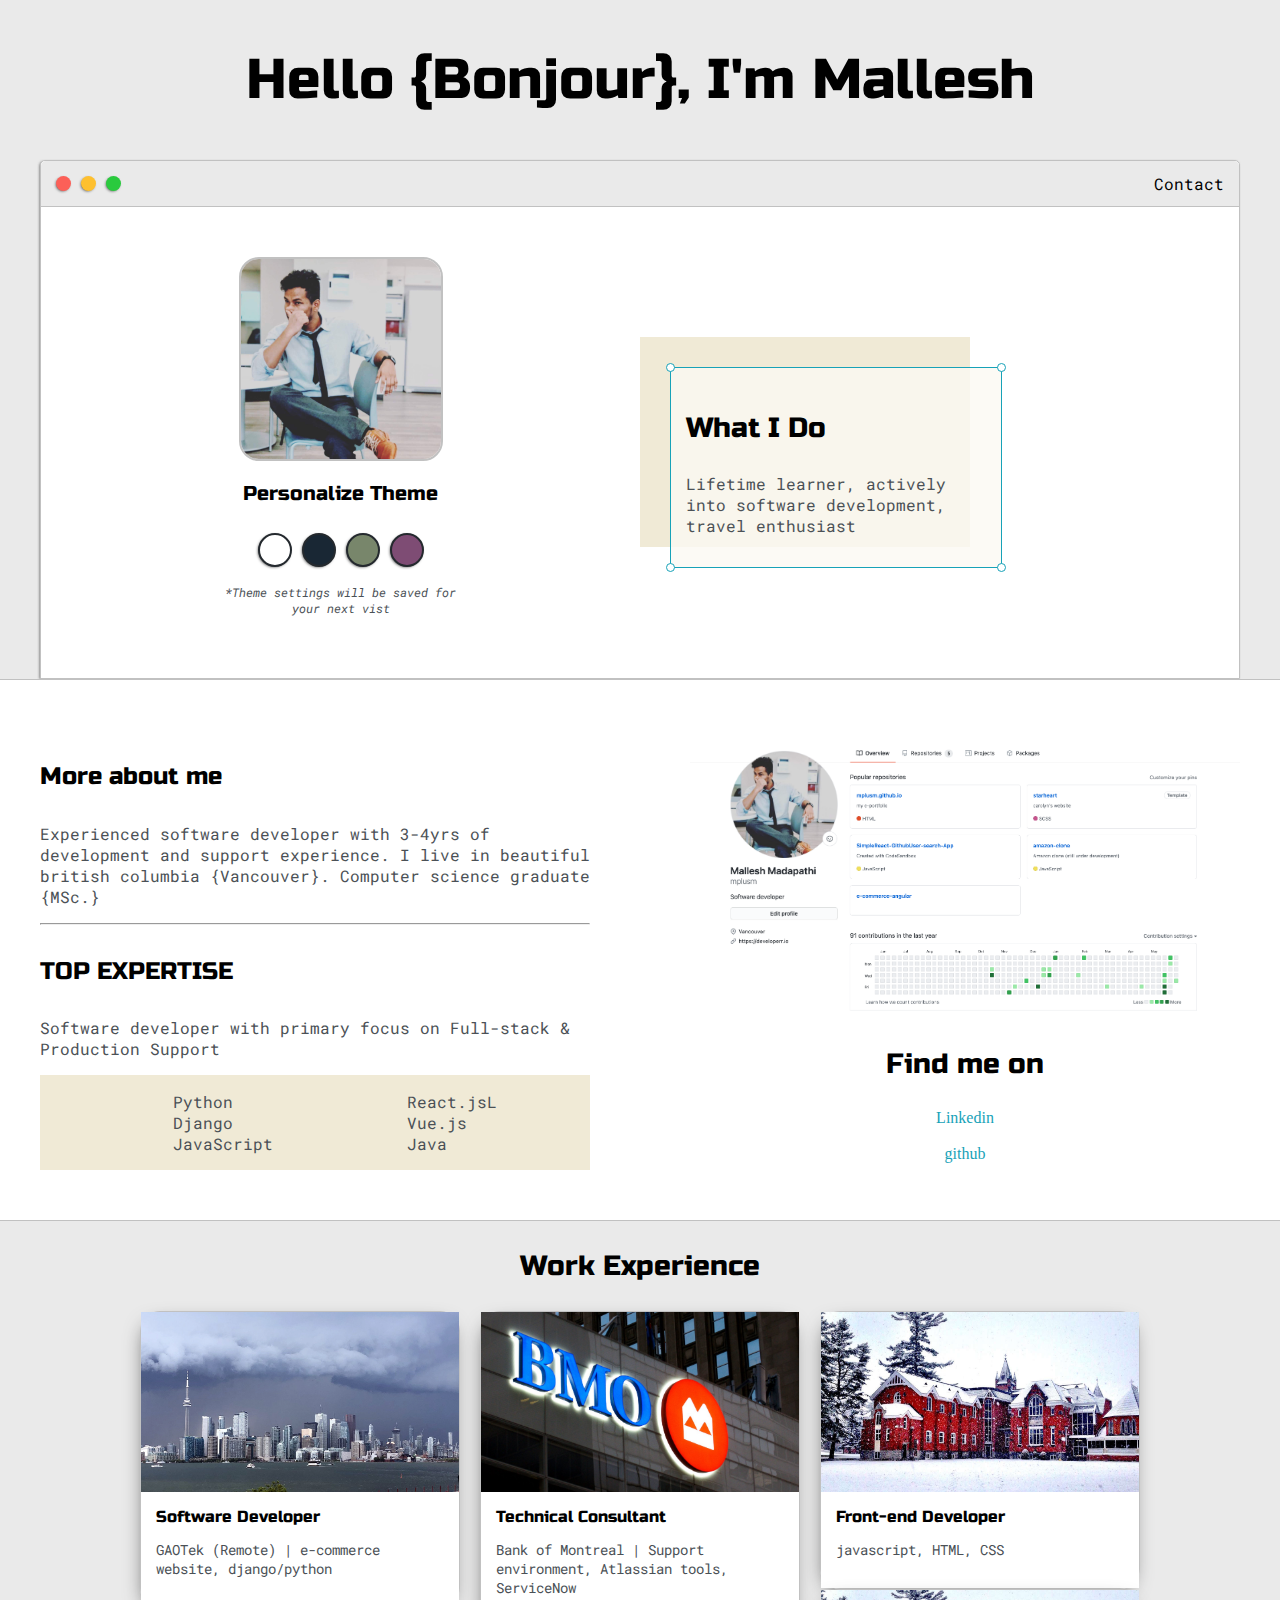
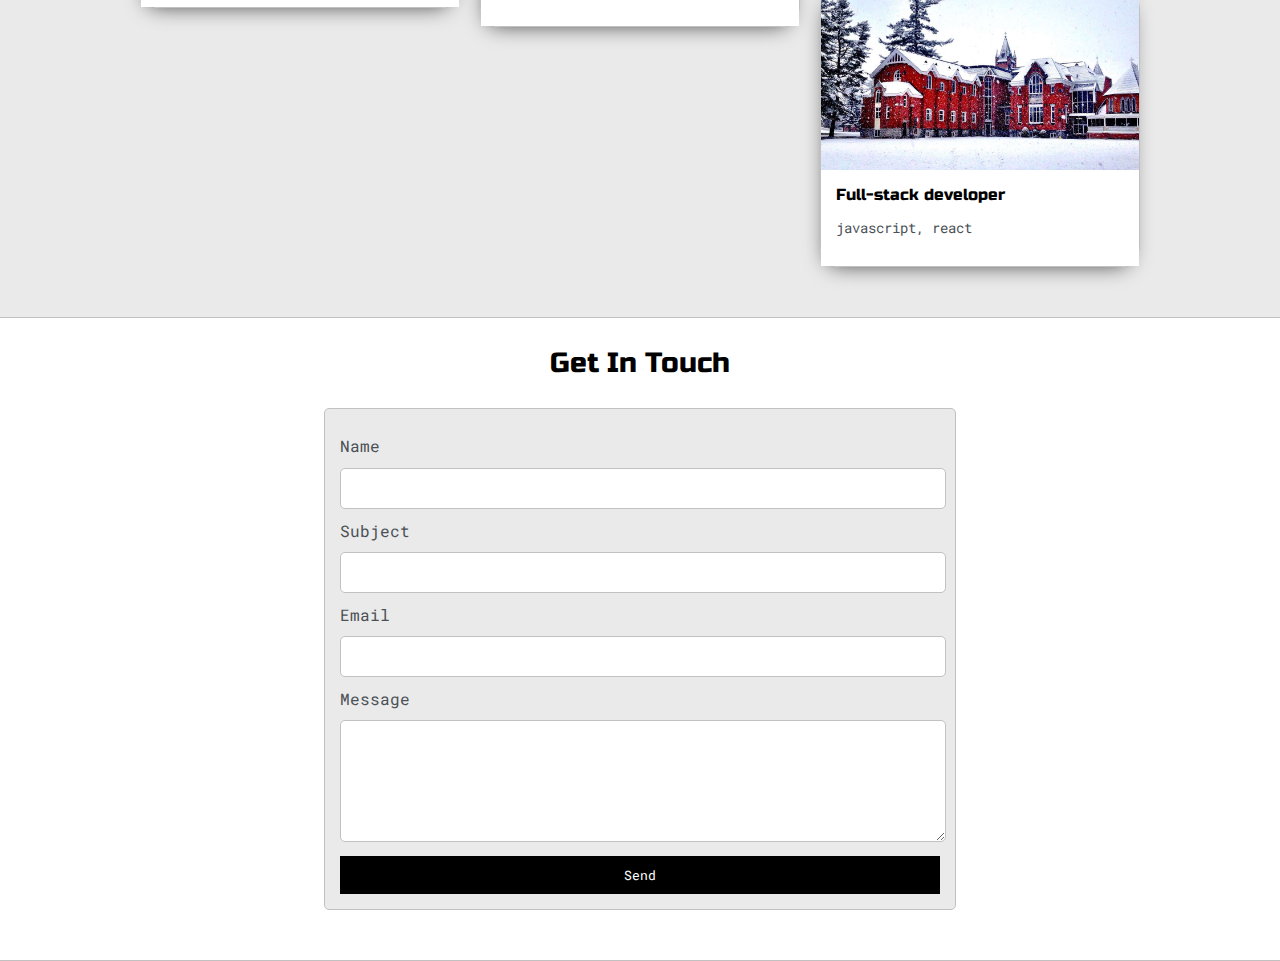
<file: index.html>
<!DOCTYPE html>
<html>

<head>
  <!-- Global site tag (gtag.js) - Google Analytics -->
<script async src="https://www.googletagmanager.com/gtag/js?id=G-G0EK1N365B"></script>
<script>
  window.dataLayer = window.dataLayer || [];
  function gtag(){dataLayer.push(arguments);}
  gtag('js', new Date());

  gtag('config', 'G-G0EK1N365B');
</script>
  
  <title>Mallesh Madapathi</title>

  <meta name="viewport" content="width=device-width, initial-scale=1, maximum-scale=1, minimum-scale=1" />

  <link href="https://fonts.googleapis.com/css2?family=Russo+One&display=swap" rel="stylesheet" />

  <link href="https://fonts.googleapis.com/css2?family=Roboto+Mono:wght@500&family=Russo+One&display=swap"
    rel="stylesheet" />

  <link rel="stylesheet" type="text/css" href="default.css" />
  <link id="theme-style" rel="stylesheet" type="text/css" href="" />
</head>

<body>
  <section class="s1">
    <div class="main-container">
      <div class="greeting-wrapper">
        <h1>Hello {Bonjour}, I'm Mallesh</h1>
      </div>

      <div class="intro-wrapper">
        <div class="nav-wrapper">
          <a href="index.html">
            <div class="dots-wrapper">
              <div id="dot-1" class="browser-dot"></div>
              <div id="dot-2" class="browser-dot"></div>
              <div id="dot-3" class="browser-dot"></div>
            </div>
          </a>

          <ul id="navigation">
            <li><a href="index.html#contact">Contact</a></li>
          </ul>
        </div>

        <div class="left-column">
          <img id="profile_pic" src="images/Mallesh.JPG" />
          <h5 style="text-align: center; line-height: 0">
            Personalize Theme
          </h5>

          <div id="theme-options-wrapper">
            <div data-mode="light" id="light-mode" class="theme-dot"></div>
            <div data-mode="blue" id="blue-mode" class="theme-dot"></div>
            <div data-mode="green" id="green-mode" class="theme-dot"></div>
            <div data-mode="purple" id="purple-mode" class="theme-dot"></div>
          </div>

          <p id="settings-note">
            *Theme settings will be saved for<br />your next vist
          </p>
        </div>

        <div class="right-column">
          <div id="preview-shadow">
            <div id="preview">
              <div id="corner-tl" class="corner"></div>
              <div id="corner-tr" class="corner"></div>
              <h3>What I Do</h3>
              <p>
               Lifetime learner, actively into software development, travel enthusiast
              </p>
              <div id="corner-br" class="corner"></div>
              <div id="corner-bl" class="corner"></div>
            </div>
          </div>
        </div>
      </div>
    </div>
  </section>

  <section class="s2">
    <div class="main-container">
      <div class="about-wrapper">
        <div class="about-me">
          <h4>More about me</h4>

          <p>
            Experienced software developer with 3-4yrs of development and support experience.
            I live in beautiful british columbia {Vancouver}. Computer science graduate {MSc.}
      
          </p>

          <hr />

          <h4>TOP EXPERTISE</h4>

          <p>
            Software developer with primary focus on Full-stack & Production Support
          </p>

          <div id="skills">
            <ul>
              <li>Python</li>
              <li>Django</li>
              <li>JavaScript</li>
              
            </ul>

            <ul>
              <li></li>
              <li>React.jsL</li>
              <li>Vue.js</li>
              <li>Java</li>
            </ul>
          </div>
        </div>

        <div class="social-links">
          <img id="social_img" src="images/LinkedIn.png" />
          <h3>Find me on</h3>

          <a target="_blank" href="https://www.linkedin.com/in/malleshmadapathi/">Linkedin
          </a>
          </br>
          <a "https://github.com/mplusm">github
          </a>

        </div>
      </div>
    </div>
  </section>

  <section class="s1">
    <div class="main-container">
      <h3 style="text-align: center">Work Experience</h3>

      <div class="post-wrapper">
        <div>
          <div class="post">
            <img class="thumbnail" src="images/toronto.jpeg" />
            <div class="post-preview">
              <h6 class="post-title"> Software Developer</h6>
              <p class="post-intro">
                GAOTek (Remote) |
                e-commerce website, django/python
              </p>

            </div>
          </div>
        </div>
        <div>
          <div class="post">
            <img class="thumbnail" src="images/bmo.png" />
            <div class="post-preview">
              <h6 class="post-title">Technical Consultant </h6>
              <p class="post-intro">
                Bank of Montreal |
                Support environment, Atlassian tools, ServiceNow
              </p>

            </div>
          </div>
        </div>

        <div>
          <div class="post">
            <img class="thumbnail" src="images/bu.jpeg" />
            <div class="post-preview">
              <h6 class="post-title">
                Front-end Developer
              </h6>
              <p class="post-intro">
               javascript, HTML, CSS
              </p>

            </div>
          </div>
           <div>
          <div class="post">
            <img class="thumbnail" src="images/bu.jpeg" />
            <div class="post-preview">
              <h6 class="post-title">
                Full-stack developer
              </h6>
              <p class="post-intro">
               javascript, react
              </p>

            </div>
          </div>
        </div>
      </div>
    </div>
  </section>

  <section class="s2">
    <div class="main-container">
      <a href=""></a>
      <h3 style="text-align: center">Get In Touch</h3>

      <form id="contact-form">
        <a name="contact"></a>

        <label>Name</label>
        <input class="input-field" type="text" name="name" />

        <label>Subject</label>
        <input class="input-field" type="text" name="subject" />

        <label>Email</label>
        <input class="input-field" type="text" name="email" />

        <label>Message</label>
        <textarea class="input-field" name="message"></textarea>

        <input id="submit-btn" type="submit" value="Send" />
      </form>
    </div>
  </section>

  <script type="text/javascript" src="script.js"></script>
</body>

</html>
</file>
<file: default.css>
:root {
  --mainColor: #eaeaea;
  --secondaryColor: #fff;

  --borderColor: #c1c1c1;

  --mainText: black;
  --secondaryText: #4b5156;

  --themeDotBorder: #24292e;

  --previewBg: rgb(251, 249, 243, 0.8);
  --previewShadow: #f0ead6;

  --buttonColor: black;
}

html,
body {
  padding: 0;
  margin: 0;
  scroll-behavior: smooth;
}

body * {
  transition: 0.3s;
}

h1,
h2,
h3,
h4,
h5,
h6,
strong {
  color: var(--mainText);
  font-family: "Russo One", sans-serif;
  font-weight: 500;
}

p,
li,
span,
label,
input,
textarea {
  color: var(--secondaryText);
  font-family: "Roboto Mono", monospace;
}

a {
  text-decoration: none;
  color: #17a2b8;
}

ul {
  list-style: none;
}

h1 {
  font-size: 56px;
}
h2 {
  font-size: 36px;
}
h3 {
  font-size: 28px;
}
h4 {
  font-size: 24px;
}
h5 {
  font-size: 20px;
}
h6 {
  font-size: 16px;
}

.s1 {
  background-color: var(--mainColor);
  border-bottom: 1px solid var(--borderColor);
  overflow: auto;
}

.s2 {
  background-color: var(--secondaryColor);
  border-bottom: 1px solid var(--borderColor);
  overflow: auto;
}

.main-container {
  width: 1200px;
  margin: 0 auto;
}

.greeting-wrapper {
  display: grid;
  text-align: center;
  align-content: center;
  min-height: 10em;
}

.intro-wrapper {
  background-color: var(--secondaryColor);
  border: 1px solid var(--borderColor);
  border-radius: 5px 5px 0 0;

  -webkit-box-shadow: -1px 1px 3px -1px rgba(0, 0, 0, 0.75);
  -moz-box-shadow: -1px 1px 3px -1px rgba(0, 0, 0, 0.75);
  box-shadow: -1px 1px 3px -1px rgba(0, 0, 0, 0.75);

  display: grid;
  grid-template-columns: 1fr 1fr;
  grid-template-areas:
    "nav-wrapper nav-wrapper"
    "left-column right-column";
}

.nav-wrapper {
  border-radius: 5px 5px 0 0;
  grid-area: nav-wrapper;
  border-bottom: 1px solid var(--borderColor);
  display: flex;
  justify-content: space-between;
  align-items: center;
  background-color: var(--mainColor);
}

#navigation a {
  color: var(--mainText);
}

#navigation {
  margin: 0;
  padding: 10px;
}

#navigation li {
  display: inline-block;
  margin-right: 5px;
  margin-left: 5px;
}

.dots-wrapper {
  display: flex;
  padding: 10px;
}

#dot-1 {
  background-color: #fc6058;
}

#dot-2 {
  background-color: #fec02f;
}

#dot-3 {
  background-color: #2aca3e;
}

.browser-dot {
  background-color: black;
  height: 15px;
  width: 15px;
  border-radius: 50%;
  margin: 5px;

  -webkit-box-shadow: -1px 1px 3px -1px rgba(0, 0, 0, 0.75);
  -moz-box-shadow: -1px 1px 3px -1px rgba(0, 0, 0, 0.75);
  box-shadow: -1px 1px 3px -1px rgba(0, 0, 0, 0.75);
}

.left-column {
  grid-area: left-column;
  padding-top: 50px;
  padding-bottom: 50px;
}

#profile_pic {
  display: block;
  margin: 0 auto;

  height: 200px;
  width: 200px;
  object-fit: cover;
  border-radius: 20px;
  border: 2px solid var(--borderColor);
}

#theme-options-wrapper {
  display: flex;
  justify-content: center;
}

.theme-dot {
  height: 30px;
  width: 30px;
  background-color: black;
  border-radius: 50%;

  margin: 5px;
  border: 2px solid var(--themeDotBorder);

  -webkit-box-shadow: -1px 1px 3px -1px rgba(0, 0, 0, 0.75);
  -moz-box-shadow: -1px 1px 3px -1px rgba(0, 0, 0, 0.75);
  box-shadow: -1px 1px 3px -1px rgba(0, 0, 0, 0.75);

  cursor: pointer;
}

.theme-dot:hover {
  border-width: 5px;
}

#light-mode {
  background-color: #fff;
}

#blue-mode {
  background-color: #192734;
}

#green-mode {
  background-color: #78866b;
}

#purple-mode {
  background-color: #7e4c74;
}

#settings-note {
  font-size: 12px;
  font-style: italic;
  text-align: center;
}

.right-column {
  grid-area: right-column;
  display: grid;
  align-content: center;

  padding-top: 50px;
  padding-bottom: 50px;
}

#preview-shadow {
  background-color: var(--previewShadow);
  max-width: 300px;
  height: 180px;
  padding-left: 30px;
  padding-top: 30px;
}

#preview {
  width: 300px;
  border: 1.5px solid #17a2b8;
  background-color: var(--previewBg);
  padding: 15px;
  position: relative;
}

.corner {
  width: 7px;
  height: 7px;
  border-radius: 50%;
  border: 1.5px solid #17a2b8;
  background-color: #fff;
  position: absolute;
}

#corner-tl {
  top: -5px;
  left: -5px;
}

#corner-tr {
  top: -5px;
  right: -5px;
}

#corner-br {
  bottom: -5px;
  right: -5px;
}

#corner-bl {
  bottom: -5px;
  left: -5px;
}

.about-wrapper {
  display: grid;
  grid-template-columns: repeat(auto-fit, minmax(320px, 1fr));
  padding-bottom: 50px;
  padding-top: 50px;
  gap: 100px;
}

#skills {
  display: flex;
  justify-content: space-evenly;
  background-color: var(--previewShadow);
}

.social-links {
  display: grid;
  align-content: center;
  text-align: center;
}

#social_img {
  width: 100%;
  border-radius: 20px;
}

.post-wrapper {
  display: grid;
  grid-template-columns: repeat(auto-fit, 320px);
  gap: 20px;
  justify-content: center;
  padding-bottom: 50px;
  
}

.post {
  border: 1px solid var(--borderColor);
  -webkit-box-shadow: -2px 7px 21px -9px rgba(0, 0, 0, 0.75);
  -moz-box-shadow: -2px 7px 21px -9px rgba(0, 0, 0, 0.75);
  box-shadow: -2px 7px 21px -9px rgba(0, 0, 0, 0.75);
  border-radius: 20px;
}

.thumbnail {
  display: block;
  width: 100%;
  height: 180px;
  object-fit: cover;
}

.post-preview {
  background-color: #fff;
  padding: 15px;
}

.post-title {
  color: black;
  margin: 0;
}

.post-intro {
  color: #4b5156;
  font-size: 14px;
}

#contact-form {
  display: block;
  max-width: 600px;
  margin: 0 auto;
  border: 1px solid var(--borderColor);
  padding: 15px;
  border-radius: 5px;
  background-color: var(--mainColor);
  margin-bottom: 50px;
}

#contact-form label {
  line-height: 2.7em;
}

#contact-form textarea {
  min-height: 100px;
  font-size: 14px;
}

.input-field {
  width: 100%;
  padding-top: 10px;
  padding-bottom: 10px;
  background-color: var(--secondaryColor);
  border-radius: 5px;
  border: 1px solid var(--borderColor);
  font-size: 14px;
}

#submit-btn {
  margin-top: 10px;
  width: 100%;
  padding-top: 10px;
  padding-bottom: 10px;
  color: #fff;
  background-color: var(--buttonColor);
  border: none;
}

@media screen and (max-width: 1200px) {
  .main-container {
    width: 95%;
  }
}

@media screen and (max-width: 800px) {
  .intro-wrapper {
    grid-template-columns: 1fr;
    grid-template-areas:
      "nav-wrapper"
      "left-column"
      "right-column";
  }

  .right-column {
    justify-content: center;
  }
}

@media screen and (max-width: 400px) {
  #preview-shadow {
    max-width: 280px;
    height: 180px;
    padding-left: 10px;
    padding-top: 10px;
  }

  #preview {
    width: 280px;
  }
}
</file>
